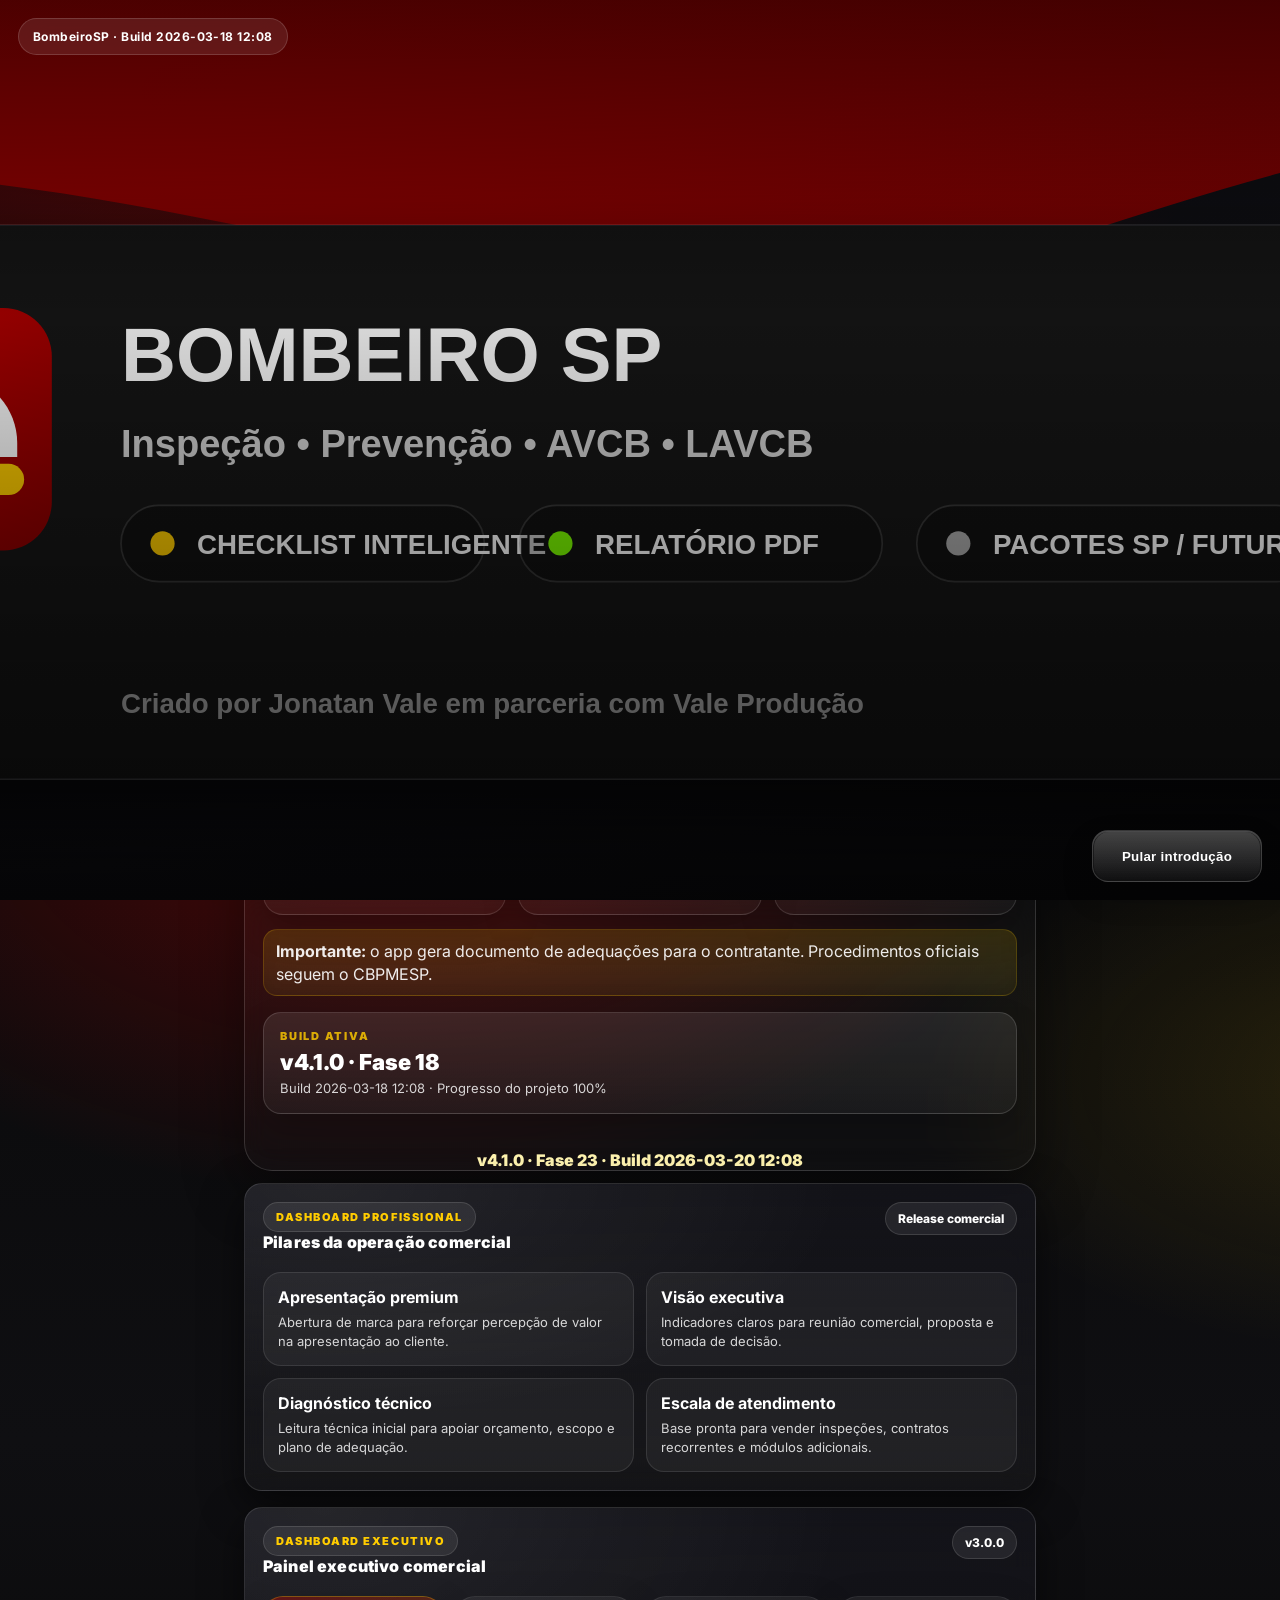
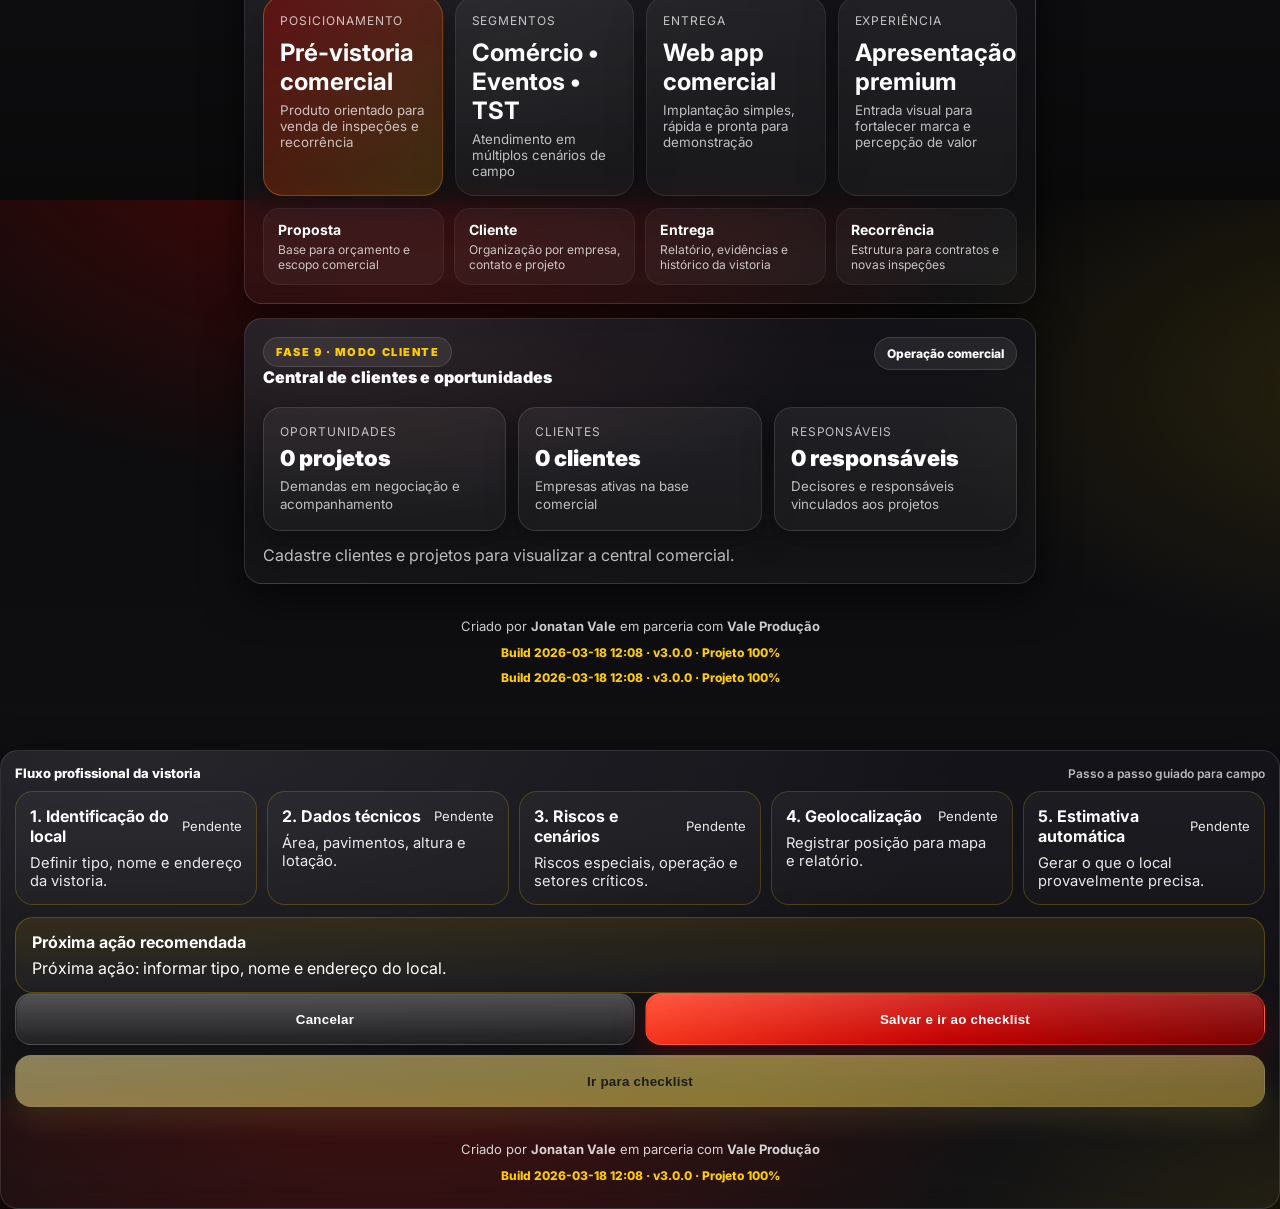
<file: index.html>
<!DOCTYPE html>
<html lang="pt-BR">
<head>
  <meta charset="UTF-8" />
  <meta name="viewport" content="width=device-width, initial-scale=1.0"/>
  <meta name="theme-color" content="#c40000" />
  <title>Bombeiro SP</title>

  <!-- PWA -->
  <link rel="manifest" href="./manifest.json" />
  <link rel="icon" href="./icon.svg" type="image/svg+xml" />

  <!-- Fonte -->
  <link rel="preconnect" href="https://fonts.googleapis.com">
  <link rel="preconnect" href="https://fonts.gstatic.com" crossorigin>
  <link href="https://fonts.googleapis.com/css2?family=Inter:wght@400;600;800;900&display=swap" rel="stylesheet">

  <link rel="stylesheet" href="./styles.css" />
</head>
<body class="app-booting">
<div class="intro-splash" id="introSplash" aria-label="Introdução do aplicativo">
  <video class="intro-video" id="introVideo" autoplay muted playsinline preload="auto" poster="./cover.svg">
    <source src="./assets/intro.mp4" type="video/mp4">
  </video>
  <div class="intro-overlay-ui">
    <div class="intro-brand-pill">BombeiroSP · Build 2026-03-18 12:08</div>
    
    <button class="btn btn-secondary intro-skip" id="btnSkipIntro">Pular introdução</button>
  </div>
</div>


  <!-- Topbar -->
  <header class="topbar">
    <div class="topbar-inner">
      <a class="navbtn" href="#/home" aria-label="Ir para Home">🏠</a>

      <div class="brand" style="flex:1;">
        <img src="./icon.svg" alt="Ícone Bombeiro SP">
        <div class="brand-title">
          <h1>BOMBEIRO SP</h1>
          <p>Inspeção • Prevenção • AVCB • LAVCB</p>
        </div>
      </div>

      <div class="pill" id="btnInstall" style="display:none; cursor:pointer;">
        <span class="dot"></span>
        INSTALAR
      </div>
    </div>
  </header>

  <div class="container">

    <!-- VIEW: HOME -->
    <section class="view" id="viewHome">
      <section class="hero hero-premium">
        <div class="hero-visual-wrap">
          <img class="hero-cover" src="./cover.svg" alt="Capa Bombeiro SP">
          <div class="hero-overlay"></div>
          <div class="hero-stats">
            <div class="stat-chip"><span>Offline</span><strong>Pronto para campo</strong></div>
            <div class="stat-chip"><span>Relatórios</span><strong>PDF técnico</strong></div>
            <div class="stat-chip"><span>Mercado</span><strong>Comércio + Eventos</strong></div>
          </div>
        </div>
        <div class="hero-body hero-body-premium">
          <div class="eyebrow">FASE 12 · RELEASE FINAL COMERCIAL</div>
          <h2>Plataforma profissional de pré‑vistoria e inspeção contra incêndio</h2>
          <p>
            Plataforma profissional para pré-vistoria técnica com diagnóstico automático, relatório validável, QR verificável e operação completa em campo.
          </p>

          
          <div class="version-banner">
            <div class="version-banner-kicker">VERSÃO PUBLICADA</div>
            <div class="version-banner-main" data-build-marker>v4.1.0 · Fase 18 · Build 2026-03-18 12:08</div>
            <button class="btn btn-secondary btn-sm" id="btnForceRefresh" type="button">Atualizar versão</button>
          </div>
<div class="hero-actions" style="margin-top:16px;">
            <button class="btn btn-primary btn-lg" id="btnNova" type="button" data-route="#/nova">✦ Nova vistoria</button>
            <button class="btn btn-secondary btn-lg" id="btnSalvas">◷ Vistorias salvas</button>
            <button class="btn btn-amber btn-lg" id="btnPacote">▣ Pacote SP</button>
          </div>

          <div class="feature-grid" style="margin-top:16px;">
            <article class="feature-card">
              <div class="feature-icon">🧯</div>
              <h3>Valor comercial imediato</h3>
              <p>Mostre rapidamente o valor da inspeção, da proposta e das adequações para o cliente.</p>
            </article>
            <article class="feature-card">
              <div class="feature-icon">⚡</div>
              <h3>Diagnóstico técnico rápido</h3>
              <p>Identifique risco, urgência e escopo de adequação para vender com mais segurança.</p>
            </article>
            <article class="feature-card">
              <div class="feature-icon">📊</div>
              <h3>Operação profissional</h3>
              <p>Aplicativo preparado para uso em campo, demonstração comercial e entrega ao contratante.</p>
            </article>
          </div>

          <div class="note premium-note" style="margin-top:14px;">
            <b>Importante:</b> o app gera documento de adequações para o contratante. Procedimentos oficiais seguem o CBPMESP.
          </div>
          <div class="build-panel" aria-label="Informacoes da build">
            <div class="build-kicker">BUILD ATIVA</div>
            <div class="build-version">v4.1.0 · Fase 18</div>
            <div class="build-meta">Build 2026-03-18 12:08 · Progresso do projeto 100%</div>
          </div>
        </div>
      
        <div class="footer-version-strong" data-build-marker>v4.1.0 · Fase 18 · Build 2026-03-18 12:08</div>
</section>

      <section class="card section-shell">
        <div class="section-shell-head">
          <div>
            <div class="eyebrow">DASHBOARD PROFISSIONAL</div>
            <h3>Pilares da operação comercial</h3>
          </div>
          <div class="mini-badge">Release comercial</div>
        </div>
        <div class="pillars-grid">
          <div class="pillar-item"><strong>Apresentação premium</strong><span>Abertura de marca para reforçar percepção de valor na apresentação ao cliente.</span></div>
          <div class="pillar-item"><strong>Visão executiva</strong><span>Indicadores claros para reunião comercial, proposta e tomada de decisão.</span></div>
          <div class="pillar-item"><strong>Diagnóstico técnico</strong><span>Leitura técnica inicial para apoiar orçamento, escopo e plano de adequação.</span></div>
          <div class="pillar-item"><strong>Escala de atendimento</strong><span>Base pronta para vender inspeções, contratos recorrentes e módulos adicionais.</span></div>
        </div>
      </section>

      <section class="card section-shell dashboard-pro-shell">
        <div class="section-shell-head">
          <div>
            <div class="eyebrow">DASHBOARD EXECUTIVO</div>
            <h3>Painel executivo comercial</h3>
          </div>
          <div class="mini-badge">v3.0.0</div>
        </div>
        <div class="dashboard-pro-grid">
          <article class="dash-pro-card hot">
            <span>Posicionamento</span>
            <strong>Pré-vistoria comercial</strong>
            <small>Produto orientado para venda de inspeções e recorrência</small>
          </article>
          <article class="dash-pro-card">
            <span>Segmentos</span>
            <strong>Comércio • Eventos • TST</strong>
            <small>Atendimento em múltiplos cenários de campo</small>
          </article>
          <article class="dash-pro-card">
            <span>Entrega</span>
            <strong>Web app comercial</strong>
            <small>Implantação simples, rápida e pronta para demonstração</small>
          </article>
          <article class="dash-pro-card">
            <span>Experiência</span>
            <strong>Apresentação premium</strong>
            <small>Entrada visual para fortalecer marca e percepção de valor</small>
          </article>
        </div>
        <div class="dashboard-pro-band">
          <div class="band-item"><b>Proposta</b><span>Base para orçamento e escopo comercial</span></div>
          <div class="band-item"><b>Cliente</b><span>Organização por empresa, contato e projeto</span></div>
          <div class="band-item"><b>Entrega</b><span>Relatório, evidências e histórico da vistoria</span></div>
          <div class="band-item"><b>Recorrência</b><span>Estrutura para contratos e novas inspeções</span></div>
        </div>
      </section>

      <section class="card section-shell commercial-shell">
        <div class="section-shell-head">
          <div>
            <div class="eyebrow">FASE 9 · MODO CLIENTE</div>
            <h3>Central de clientes e oportunidades</h3>
          </div>
          <div class="mini-badge">Operação comercial</div>
        </div>
        <div class="commercial-grid">
          <article class="commercial-card">
            <span>Oportunidades</span>
            <strong id="commercialProjectsCount">0 propostas</strong>
            <small>Demandas em negociação e acompanhamento</small>
          </article>
          <article class="commercial-card">
            <span>Clientes</span>
            <strong id="commercialClientsCount">0 contas</strong>
            <small>Empresas ativas na base comercial</small>
          </article>
          <article class="commercial-card">
            <span>Responsáveis</span>
            <strong id="commercialInspectorsCount">0 contatos</strong>
            <small>Decisores e responsáveis vinculados aos projetos</small>
          </article>
        </div>
        <div class="client-hub-list" id="recentClients">
          <div class="client-empty">Cadastre clientes, propostas e projetos para ativar a central comercial.</div>
        </div>
      </section>

      <div class="footer footer-premium">
        Criado por <strong>Jonatan Vale</strong> em parceria com <strong>Vale Produção</strong><br><span class="build-inline">Build 2026-03-18 12:08 · v3.0.0 · Projeto 100%</span><br>
        <span class="build-inline">Build 2026-03-18 12:08 · v3.0.0 · Projeto 100%</span>
      </div>
    </section>

    <!-- VIEW: NOVA VISTORIA -->
    <section class="view" id="viewNova">
      <div class="page-title">Nova Vistoria</div>

      <form class="form" id="formNova" autocomplete="off">
        <div class="field">
          <div class="label">
            <span>Tipo de local</span>
            <span class="hint">Comércio ou Evento</span>
          </div>
          <select class="select" id="tipoLocal" required>
            <option value="" selected disabled>Selecione…</option>
            <option value="comercio">Comércio</option>
            <option value="evento">Evento</option>
          </select>
        </div>

        <div class="field">
          <div class="label">
            <span>Nome do local</span>
            <span class="hint">Ex.: Mercado X / Festa Y</span>
          </div>
          <input class="input" id="nomeLocal" placeholder="Digite o nome" required />
        </div>

        <div class="field">
          <div class="label">
            <span>Endereço</span>
            <span class="hint">Rua, nº, bairro, cidade</span>
          </div>
          <input class="input" id="endereco" placeholder="Digite o endereço" required />
        </div>

        <div class="card inline-card">
          <div class="label"><span>Modo cliente</span><span class="hint">Base comercial</span></div>
          <div class="split">
            <div class="field">
              <div class="label">
                <span>Cliente / Empresa</span>
                <span class="hint">Opcional</span>
              </div>
              <input class="input" id="clienteEmpresa" placeholder="Ex.: Condomínio Alpha" />
            </div>
            <div class="field">
              <div class="label">
                <span>Projeto / Contrato</span>
                <span class="hint">Opcional</span>
              </div>
              <input class="input" id="projetoNome" placeholder="Ex.: Pré-vistoria AVCB 2026" />
            </div>
          </div>
          <div class="split">
            <div class="field">
              <div class="label">
                <span>Responsável técnico</span>
                <span class="hint">Opcional</span>
              </div>
              <input class="input" id="responsavelTecnico" placeholder="Nome do responsável" />
            </div>
            <div class="field">
              <div class="label">
                <span>WhatsApp / Contato</span>
                <span class="hint">Opcional</span>
              </div>
              <input class="input" id="contatoWhatsapp" placeholder="(11) 99999-9999" />
            </div>
          </div>
        </div>

        <div class="split">
          <div class="field">
            <div class="label">
              <span>Área (m²)</span>
              <span class="hint">Obrigatório</span>
            </div>
            <input class="input" id="area" inputmode="decimal" placeholder="Ex.: 250" required />
          </div>

          <div class="field">
            <div class="label">
              <span>Pavimentos</span>
              <span class="hint">Obrigatório</span>
            </div>
            <input class="input" id="pavimentos" inputmode="numeric" placeholder="Ex.: 2" required />
          </div>
        </div>

        <div class="split">
          <div class="field">
            <div class="label">
              <span>Altura (m)</span>
              <span class="hint">Opcional</span>
            </div>
            <input class="input" id="altura" inputmode="decimal" placeholder="Ex.: 6" />
          </div>

          <div class="field">
            <div class="label">
              <span>Lotação</span>
              <span class="hint">Opcional</span>
            </div>
            <input class="input" id="lotacao" inputmode="numeric" placeholder="Ex.: 120" />
          </div>
        </div>

        <div class="field">
          <div class="label">
            <span>Riscos / Características</span>
            <span class="hint">Marque o que existir</span>
          </div>
          <div class="chips">
            <label class="chip"><input type="checkbox" class="risco" value="cozinha"> Cozinha</label>
            <label class="chip"><input type="checkbox" class="risco" value="glp"> GLP</label>
            <label class="chip"><input type="checkbox" class="risco" value="inflamaveis"> Inflamáveis</label>
            <label class="chip"><input type="checkbox" class="risco" value="subsolo"> Subsolo</label>
            <label class="chip"><input type="checkbox" class="risco" value="palco"> Palco/Estrutura</label>
            <label class="chip"><input type="checkbox" class="risco" value="som_luz"> Som/Luz</label>
          </div>
        </div>

        <div class="field">
          <div class="label">
            <span>Observações iniciais</span>
            <span class="hint">Opcional</span>
          </div>
          <textarea class="textarea" id="obs" placeholder="Observações gerais (ex.: saída única, corredor estreito, etc.)"></textarea>
        </div>

        <div class="card inline-card geo-card">
          <div class="label"><span>Geolocalização e mapa da vistoria</span><span class="hint">Opcional, recomendado para relatório e QR</span></div>
          <div class="row wrap-row">
            <button type="button" class="btn btn-secondary" id="btnCapturarGeo">Capturar localização</button>
            <button type="button" class="btn btn-amber" id="btnLimparGeo">Limpar localização</button>
          </div>
          <div class="split">
            <div class="field">
              <div class="label"><span>Latitude</span><span class="hint">Automática</span></div>
              <input class="input" id="geoLat" placeholder="Latitude" readonly />
            </div>
            <div class="field">
              <div class="label"><span>Longitude</span><span class="hint">Automática</span></div>
              <input class="input" id="geoLng" placeholder="Longitude" readonly />
            </div>
          </div>
          <div class="split">
            <div class="field">
              <div class="label"><span>Precisão</span><span class="hint">Estimativa do aparelho</span></div>
              <input class="input" id="geoAccuracy" placeholder="Precisão" readonly />
            </div>
            <div class="field">
              <div class="label"><span>Status</span><span class="hint">Mapa e relatório</span></div>
              <input class="input" id="geoStatus" placeholder="Localização ainda não capturada" readonly />
            </div>
          </div>
          <div class="map-preview" id="mapPreview">
            <div class="map-empty">Capture a geolocalização para habilitar o painel de mapa da vistoria.</div>
          </div>
        </div>

        <div class="card inline-card intelligence-card">
          <div class="label"><span>Painel técnico inicial</span><span class="hint">Cálculo automático, risco e checklist inicial</span></div>
          <div class="quick-metrics" id="novaMetrics">
            <div class="quick-metric"><span>Brigadistas</span><strong>-</strong></div>
            <div class="quick-metric"><span>Risco</span><strong>-</strong></div>
            <div class="quick-metric"><span>Conformidade</span><strong>-</strong></div>
            <div class="quick-metric"><span>Prontidão</span><strong>-</strong></div>
          </div>
          <div class="initial-analysis-text" id="initialAnalysisText">Preencha os dados para gerar análise inicial automática.</div>
          <div class="normative-basis-preview" id="normativeBasisPreview"></div>
          <div class="requirements-preview" id="requirementsPreview"></div>
          <div class="checklist-preview" id="initialChecklistPreview"></div>
          <div class="priority-summary" id="prioritySummary"></div>
          <div class="proposal-summary" id="proposalSummary"></div>
          <div class="proposal-actions" id="proposalActions"></div>
<div class="proposal-editor" id="proposalEditor"></div>

<div class="signature-block" id="signatureBlock">
  <div class="signature-head">
    <strong>Assinatura do cliente</strong>
    <span>Assine para aprovar a proposta</span>
  </div>
  <canvas id="signaturePad" width="900" height="260"></canvas>
  <div class="signature-actions">
    <button type="button" class="btn btn-secondary" id="btnClearSignature">Limpar assinatura</button>
    <button type="button" class="btn btn-amber" id="btnSaveSignature">Salvar assinatura</button>
    <button type="button" class="btn btn-secondary" id="btnWhatsProposal">Enviar no WhatsApp</button>
  </div>
  <div class="signature-status" id="signatureStatus">Nenhuma assinatura salva.</div>
</div>
<div class="proposal-approval" id="proposalApproval">
<input type="text" id="clientName" placeholder="Nome do cliente">
<button id="btnApproveProposal">Aprovar proposta</button>
<div id="approvalStatus"></div>
</div>
          <div class="proposal-pdf-note">A proposta automática é orientativa e pode ser usada como base comercial inicial.</div>
"></div>
        </div>

        <div class="card inline-card guided-card">
          <div class="label"><span>Fluxo profissional da vistoria</span><span class="hint">Passo a passo guiado para campo</span></div>
          <div class="inspection-flow" id="inspectionFlow"></div>
          <div class="inspection-next-action" id="inspectionNextAction"></div>


        <div class="row">
          <button type="button" class="btn btn-secondary" id="btnCancelarNova">Cancelar</button>
          <button type="submit" class="btn">Salvar e ir ao checklist</button>
        </div>

        <div class="row" style="margin-top:10px;">
          <button type="button" class="btn btn-amber" id="btnIrChecklist" disabled>Ir para checklist</button>
        </div>
      </form>

      <div class="footer">
        Criado por <strong>Jonatan Vale</strong> em parceria com <strong>Vale Produção</strong><br><span class="build-inline">Build 2026-03-18 12:08 · v3.0.0 · Projeto 100%</span>
      </div>
    </section>

    <!-- VIEW: SALVAS -->
    <section class="view" id="viewSalvas">
      <div class="page-title">Vistorias Salvas</div>

      <div class="card">
        <h3>📋 Lista offline</h3>
        <p>Estas vistorias ficam salvas no seu aparelho (IndexedDB).</p>
        <div class="row">
          <button class="btn btn-secondary" id="btnVoltarHome">Voltar</button>
          <button class="btn" id="btnRecarregarLista">Recarregar</button>
        </div>
      </div>

      <div class="list" id="listaVistorias"></div>

      <div class="footer">
        Criado por <strong>Jonatan Vale</strong> em parceria com <strong>Vale Produção</strong><br><span class="build-inline">Build 2026-03-18 12:08 · v3.0.0 · Projeto 100%</span>
      </div>
    </section>

    <!-- VIEW: CHECKLIST -->
    <section class="view" id="viewChecklist">
      <div class="page-title">Checklist</div>

      <div class="card">
        <div class="chk-head">
          <div>
            <h3 id="chkLocalTitle">Local</h3>
            <p class="muted" id="chkLocalSub">—</p>
          </div>
          <div class="pack">
            <span class="dot"></span>
            <span id="packInfo">—</span>
          </div>
        </div>

        <div class="kpis">
          <div class="kpi">
            <div class="kpi-label">Progresso</div>
            <div class="kpi-value" id="kpiProgress">0%</div>
          </div>
          <div class="kpi">
            <div class="kpi-label">Pendentes</div>
            <div class="kpi-value" id="kpiPend">0</div>
          </div>
          <div class="kpi">
            <div class="kpi-label">Não conforme</div>
            <div class="kpi-value" id="kpiBad">0</div>
          </div>
        </div>

        <div class="progress">
          <div class="progress-fill" id="progressFill" style="width:0%"></div>
        </div>

        <div class="row" style="margin-top:12px;">
          <button class="btn btn-secondary" id="btnVoltarSalvas">Voltar</button>
          <button class="btn btn-secondary" id="btnEditarDados">Editar dados</button>
        </div>

        <div class="row" style="margin-top:10px;">
          <button class="btn" id="btnSalvarChecklist">Salvar</button>
          <button class="btn btn-amber" id="btnGerarRelatorio">Gerar relatório</button>
        </div>
        <div class="savehint" id="saveHint">Não salvo</div>

      </div>

      <div id="chkContent"></div>

      <div class="footer">
        Criado por <strong>Jonatan Vale</strong> em parceria com <strong>Vale Produção</strong><br><span class="build-inline">Build 2026-03-18 12:08 · v3.0.0 · Projeto 100%</span>
      </div>
    </section>

    <!-- VIEW: RELATÓRIO -->
    <section class="view" id="viewRelatorio">
      <div class="page-title">Relatório</div>

      <div class="card">
        <h3>📄 Exportar PDF</h3>
        <p>Use o botão abaixo para imprimir ou salvar como PDF profissional com QR verificável e mapa da vistoria.</p>
        <div class="row">
          <button class="btn btn-secondary" id="btnVoltarChecklist">Voltar</button>
          <button class="btn btn-amber" id="btnPrint">Imprimir / Salvar PDF</button>
        </div>
      </div>

      <div class="report" id="reportBox"></div>

      <div class="footer">
        Criado por <strong>Jonatan Vale</strong> em parceria com <strong>Vale Produção</strong><br><span class="build-inline">Build 2026-03-18 12:08 · v3.0.0 · Projeto 100%</span>
      </div>
    </section>

  </div>

  <!-- Toast -->
  <div class="toast" id="toast" role="status" aria-live="polite">
    <span class="t-dot"></span>
    <span id="toastText">Ok</span>
  </div>


  <!-- Overlay (carregando / processando) -->
  <div class="overlay" id="overlay" aria-hidden="true">
    <div class="overlay-card" role="status" aria-live="polite">
      <div class="spinner" aria-hidden="true"></div>
      <div>
        <div class="overlay-title" id="overlayTitle">Processando…</div>
        <div class="overlay-sub" id="overlaySub">Aguarde</div>
      </div>
    </div>
  </div>

  <script type="module" src="./src/main.js"></script>


<script>
window.__forceRefreshVersion = function(){
  try {
    const go = () => {
      const url = new URL(window.location.href);
      url.searchParams.set('v', '3.4.2-20260318-1245');
      window.location.replace(url.toString());
    };
    if ('serviceWorker' in navigator) {
      navigator.serviceWorker.getRegistrations()
        .then(regs => Promise.all(regs.map(r => r.unregister())))
        .finally(() => {
          if (window.caches) {
            caches.keys().then(keys => Promise.all(keys.map(k => caches.delete(k)))).finally(go);
          } else {
            go();
          }
        });
    } else {
      go();
    }
  } catch(e) {
    window.location.reload();
  }
};
document.addEventListener('click', function(e){
  const t = e.target;
  if (t && t.id === 'btnForceRefresh') window.__forceRefreshVersion();
});
</script>

</body>
</html>
</file>
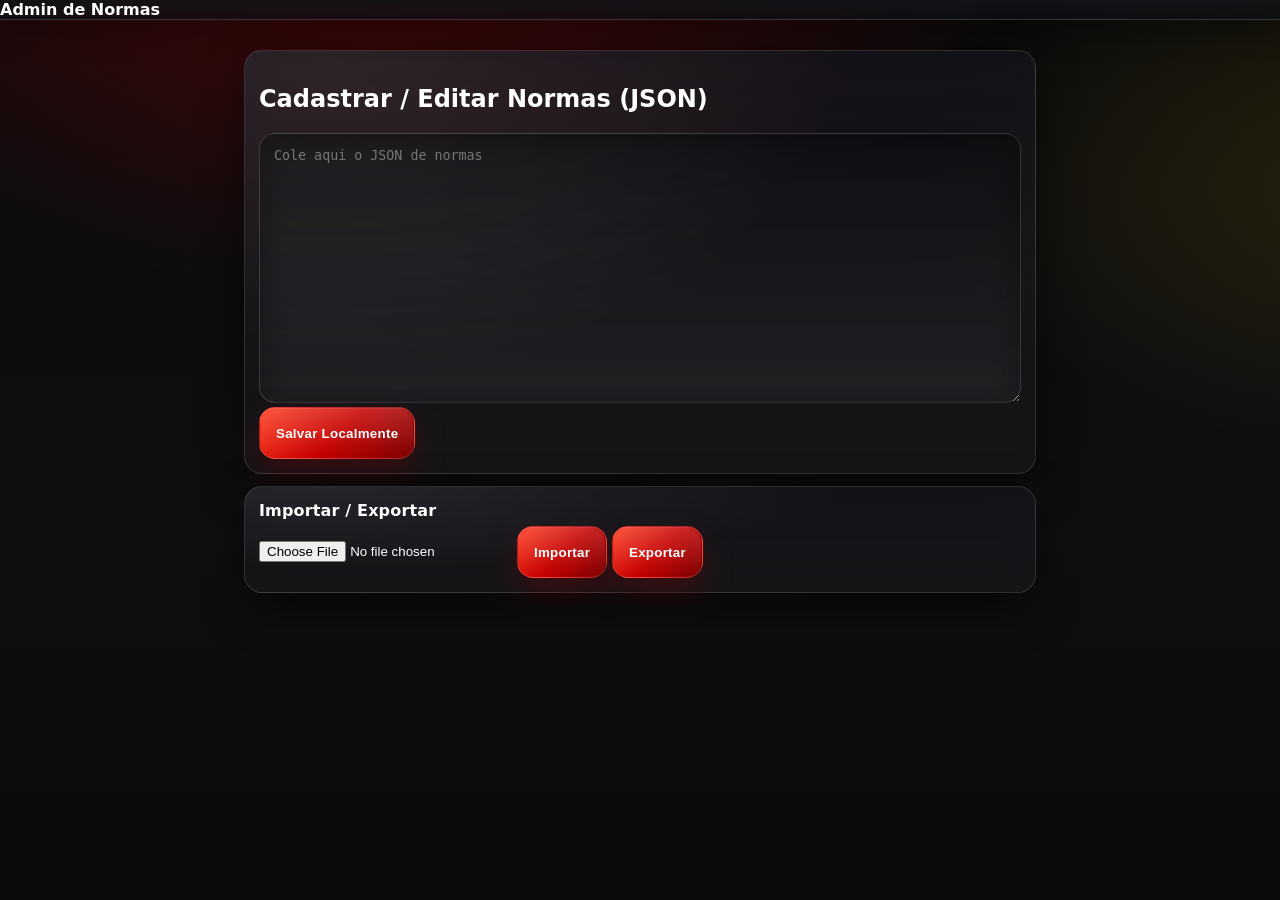
<file: admin/index.html>
<!DOCTYPE html>
<html lang="pt-br">
<head>
<meta charset="utf-8"/>
<meta name="viewport" content="width=device-width, initial-scale=1"/>
<title>Admin de Normas - Bombeiro</title>
<link rel="stylesheet" href="../styles.css"/>
</head>
<body>
<div class="topbar"><strong>Admin de Normas</strong></div>
<div class="container">
  <div class="card">
    <h2>Cadastrar / Editar Normas (JSON)</h2>
    <textarea id="jsonInput" class="textarea" rows="16" placeholder='Cole aqui o JSON de normas'></textarea>
    <button class="btn" onclick="save()">Salvar Localmente</button>
  </div>
  <div class="card">
    <h3>Importar / Exportar</h3>
    <input type="file" id="fileInput"/>
    <button class="btn" onclick="load()">Importar</button>
    <button class="btn" onclick="exportJson()">Exportar</button>
  </div>
</div>
<script src="admin.js"></script>
</body>
</html>
</file>
<file: styles.css>
:root{
  --red:#c40000;
  --red2:#8b0000;
  --amber:#ffcc00;
  --bg:#0b0b0c;
  --card:#151518;
  --card2:#1d1d22;
  --text:#ffffff;
  --muted:rgba(255,255,255,.74);
  --line:rgba(255,255,255,.10);
  --shadow: 0 14px 40px rgba(0,0,0,.55);
  --radius: 18px;
  --shadow2: 0 10px 30px rgba(0,0,0,.35);
  --glow: 0 0 0 4px rgba(196,0,0,.22), 0 10px 40px rgba(196,0,0,.20);
  --glass: rgba(18,18,22,.62);
  --glass2: rgba(21,21,28,.78);
}

*{ box-sizing:border-box; }
html,body{ height:100%; }
body{
  margin:0;
  font-family: Inter, system-ui, -apple-system, Segoe UI, Roboto, Arial, sans-serif;
  color:var(--text);
  background:
    radial-gradient(1200px 700px at 30% -10%, rgba(196,0,0,.35), transparent 55%),
    radial-gradient(900px 500px at 110% 20%, rgba(255,204,0,.12), transparent 55%),
    linear-gradient(180deg, #0a0a0b, #0f0f12 60%, #0a0a0b);
}

a{ color:inherit; text-decoration:none; }

.container{
  width:100%;
  max-width: 820px;
  margin:0 auto;
  padding: 18px 14px 40px;
}

/* Topbar */
.topbar{
  position: sticky;
  top:0;
  z-index: 40;
  backdrop-filter: blur(12px);
  background: linear-gradient(180deg, rgba(196,0,0,.82), rgba(139,0,0,.66));
  border-bottom: 1px solid rgba(255,255,255,.14);
  box-shadow: 0 10px 30px rgba(0,0,0,.35);
}
.topbar-inner{
  width:100%;
  max-width: 920px;
  margin: 0 auto;
  display:flex;
  align-items:center;
  gap:12px;
  padding: 10px 14px;
}
.navbtn{
  width:44px; height:44px;
  display:grid; place-items:center;
  border-radius: 999px;
  background: rgba(0,0,0,.18);
  border: 1px solid rgba(255,255,255,.16);
  box-shadow: 0 10px 30px rgba(0,0,0,.25);
}
.brand{
  display:flex;
  align-items:center;
  gap:10px;
  min-width: 0;
}
.brand img{
  width:38px; height:38px;
  border-radius: 12px;
  background: rgba(0,0,0,.18);
  border:1px solid rgba(255,255,255,.16);
  padding:6px;
}
.brand-title h1{
  margin:0;
  font-size: 15px;
  letter-spacing: .8px;
  font-weight: 900;
  text-transform: uppercase;
}
.brand-title p{
  margin:0;
  font-size: 12px;
  opacity:.92;
}

.pill{
  display:inline-flex;
  align-items:center;
  gap:8px;
  border-radius: 999px;
  padding: 10px 14px;
  background: rgba(0,0,0,.18);
  border: 1px solid rgba(255,255,255,.18);
  box-shadow: 0 10px 30px rgba(0,0,0,.25);
  font-weight: 800;
  font-size: 12px;
}
.dot{
  width:8px; height:8px;
  border-radius: 999px;
  background: var(--amber);
  box-shadow: 0 0 0 6px rgba(255,204,0,.18);
}

/* Views */
.view{ display:none; }
.view.active{ display:block; }

.page-title{
  margin: 14px 0 10px;
  font-size: 20px;
  font-weight: 900;
  letter-spacing: .2px;
}

/* Hero */
.hero{
  overflow:hidden;
  border-radius: 22px;
  border: 1px solid rgba(255,255,255,.12);
  background: linear-gradient(180deg, rgba(255,255,255,.06), rgba(255,255,255,.02));
  box-shadow: var(--shadow);
}
.hero-cover{
  width:100%;
  height: 240px;
  object-fit: cover;
  display:block;
  background: #0b0b0c;
}
.hero-body{
  padding: 14px 14px 16px;
}
.hero-body h2{
  margin: 2px 0 6px;
  font-size: 20px;
  font-weight: 900;
}
.hero-body p{
  margin: 0;
  color: var(--muted);
  line-height: 1.45;
}

/* Cards & layout */
.card{
  margin-top: 12px;
  padding: 14px;
  border-radius: var(--radius);
  border: 1px solid rgba(255,255,255,.12);
  background:
    radial-gradient(120% 140% at 10% 0%, rgba(255,255,255,.08), transparent 55%),
    linear-gradient(180deg, var(--glass2), rgba(255,255,255,.03));
  box-shadow: var(--shadow);
  backdrop-filter: blur(10px);
  transition: transform .14s ease, box-shadow .14s ease, border-color .14s ease;
}
.card:hover{
  transform: translateY(-1px);
  box-shadow: var(--shadow), var(--shadow2);
  border-color: rgba(255,255,255,.18);
}
.card h3{
  margin: 0 0 6px;
  font-size: 16px;
  font-weight: 900;
}
.card p{
  margin: 0;
  color: var(--muted);
  line-height: 1.45;
}

.row{
  display:flex;
  gap:10px;
  flex-wrap: wrap;
  align-items:center;
}
.row > *{ flex:1; min-width: 160px; }

.note{
  padding: 10px 12px;
  border-radius: 14px;
  border: 1px solid rgba(255,204,0,.18);
  background: rgba(255,204,0,.08);
  color: rgba(255,255,255,.92);
  line-height: 1.4;
}

/* Form */
.form{
  display:flex;
  flex-direction: column;
  gap: 12px;
}
.field{ display:flex; flex-direction: column; gap: 6px; }
.label{
  display:flex;
  justify-content: space-between;
  align-items: baseline;
  gap: 10px;
  font-weight: 800;
  font-size: 13px;
}
.hint{
  font-weight: 600;
  font-size: 12px;
  color: rgba(255,255,255,.70);
}
.input,.select,.textarea{
  width:100%;
  outline:none;
  border-radius: 14px;
  padding: 12px 12px;
  border: 1px solid rgba(255,255,255,.14);
  background: rgba(0,0,0,.25);
  color: var(--text);
  box-shadow: 0 10px 25px rgba(0,0,0,.20) inset;
}


.input:focus,.select:focus,.textarea:focus{
  border-color: rgba(196,0,0,.55);
  box-shadow: 0 0 0 4px rgba(196,0,0,.18), 0 10px 25px rgba(0,0,0,.20) inset;
}
.textarea{
  min-height: 92px;
  resize: vertical;
}
.split{
  display:grid;
  grid-template-columns: 1fr 1fr;
  gap: 12px;
}
@media (max-width: 540px){
  .split{ grid-template-columns: 1fr; }
  .row > *{ min-width: 140px; }
}

/* Chips */
.chips{
  display:flex;
  flex-wrap: wrap;
  gap: 10px;
}
.chip{
  display:flex;
  align-items:center;
  gap: 8px;
  padding: 10px 12px;
  border-radius: 999px;
  border: 1px solid rgba(255,255,255,.14);
  background: rgba(0,0,0,.22);
  font-weight: 800;
  font-size: 12px;
}
.chip input{ transform: scale(1.05); }

/* Buttons */
.btn{
  border:none;
  cursor:pointer;
  border-radius: 16px;
  padding: 12px 14px;
  font-weight: 900;
  letter-spacing: .25px;
  color: #fff;
  background:
    radial-gradient(120% 140% at 20% 0%, rgba(255,255,255,.20), transparent 55%),
    linear-gradient(180deg, var(--red), var(--red2));
  box-shadow: 0 14px 35px rgba(0,0,0,.35);
  border: 1px solid rgba(255,255,255,.16);
  transition: transform .14s ease, filter .14s ease, box-shadow .14s ease;
  will-change: transform;
}
.btn:hover{ filter: brightness(1.06); transform: translateY(-1px); }
.btn:active{ transform: translateY(0px) scale(.99); filter: brightness(1.0); }
.btn:disabled{
  opacity:.55;
  cursor:not-allowed;
  filter:saturate(.6);
}
.btn:focus-visible{
  outline:none;
  box-shadow: var(--glow), 0 14px 35px rgba(0,0,0,.35);
}
.btn:hover{ filter: brightness(1.05); transform: translateY(-1px); }
.btn:active{ transform: translateY(0px) scale(.99); }

.btn-secondary{
  background: linear-gradient(180deg, rgba(255,255,255,.10), rgba(255,255,255,.04));
}
.btn-amber{
  color:#1a1400;
  background: linear-gradient(180deg, #ffd84d, var(--amber));
  border: 1px solid rgba(0,0,0,.25);
}

/* List */
.list{ margin-top: 12px; display:flex; flex-direction: column; gap: 10px; }
.item{
  padding: 12px;
  border-radius: var(--radius);
  border: 1px solid rgba(255,255,255,.12);
  background: rgba(0,0,0,.20);
}
.item-top{
  display:flex;
  align-items:flex-start;
  justify-content: space-between;
  gap: 12px;
}
.item-top h4{ margin:0; font-size: 14px; font-weight: 900; }
.item-top small{ color: var(--muted); }
.item-actions{ display:flex; gap: 8px; flex-wrap: wrap; }

.mini{
  border:none;
  cursor:pointer;
  border-radius: 12px;
  padding: 10px 12px;
  font-weight: 900;
  background: rgba(255,255,255,.08);
  color: #fff;
  border: 1px solid rgba(255,255,255,.12);
}
.mini-amber{
  background: rgba(255,204,0,.18);
  border: 1px solid rgba(255,204,0,.22);
}
.mini-danger{
  background: rgba(255,70,70,.16);
  border: 1px solid rgba(255,70,70,.22);
}

/* Checklist header */
.chk-head{
  display:flex;
  justify-content: space-between;
  align-items:flex-start;
  gap: 10px;
}
.chk-head h3{ margin:0; }
.muted{ margin: 4px 0 0; color: var(--muted); line-height: 1.35; }
.pack{
  display:flex;
  align-items:center;
  gap:8px;
  padding: 10px 12px;
  border-radius: 999px;
  border: 1px solid rgba(255,255,255,.12);
  background: rgba(0,0,0,.18);
  font-weight: 900;
  font-size: 12px;
}

/* KPIs */
.kpis{
  margin-top: 12px;
  display:grid;
  grid-template-columns: repeat(3, 1fr);
  gap: 10px;
}
.kpi{
  padding: 10px 12px;
  border-radius: 16px;
  border: 1px solid rgba(255,255,255,.12);
  background: rgba(0,0,0,.18);
}
.kpi-label{ font-size: 12px; color: var(--muted); font-weight: 800; }
.kpi-value{ font-size: 16px; font-weight: 900; margin-top: 2px; }
@media (max-width: 560px){
  .kpis{ grid-template-columns: 1fr; }
}

/* Progress */
.progress{
  margin-top: 10px;
  height: 12px;
  border-radius: 999px;
  border: 1px solid rgba(255,255,255,.12);
  background: rgba(0,0,0,.18);
  overflow:hidden;
}
.progress-fill{
  height: 100%;
  width: 0%;
  background: linear-gradient(90deg, var(--amber), #ff6b00, var(--red));
}

/* Checklist sections/items */
.section{
  margin-top: 12px;
  padding: 14px;
  border-radius: var(--radius);
  border: 1px solid rgba(255,255,255,.12);
  background: rgba(0,0,0,.18);
}
.section-title{
  display:flex;
  justify-content: space-between;
  align-items:center;
  gap: 10px;
  font-weight: 900;
}
.section-title .count{
  font-size: 12px;
  color: var(--muted);
  font-weight: 800;
}

.chk{
  margin-top: 12px;
  padding: 12px;
  border-radius: 16px;
  border: 1px solid rgba(255,255,255,.10);
  background: rgba(255,255,255,.04);
}
.chk h5{
  margin:0;
  font-size: 14px;
  font-weight: 900;
}
.help{
  margin-top: 6px;
  color: var(--muted);
  font-size: 12px;
  line-height: 1.35;
}

.segment{
  margin-top: 10px;
  display:flex;
  flex-wrap: wrap;
  gap: 8px;
}
.segbtn{
  border:none;
  cursor:pointer;
  border-radius: 999px;
  padding: 10px 12px;
  font-weight: 900;
  font-size: 12px;
  color:#fff;
  background: rgba(0,0,0,.22);
  border: 1px solid rgba(255,255,255,.12);
}
.segbtn.active{
  box-shadow: 0 10px 25px rgba(0,0,0,.22);
}
.segbtn.ok.active{ background: rgba(60,200,120,.22); border-color: rgba(60,200,120,.30); }
.segbtn.warn.active{ background: rgba(255,204,0,.22); border-color: rgba(255,204,0,.30); color: #1a1400; }
.segbtn.bad.active{ background: rgba(255,70,70,.22); border-color: rgba(255,70,70,.30); }
.segbtn.na.active{ background: rgba(180,180,180,.18); border-color: rgba(180,180,180,.22); }

.chk textarea{
  margin-top: 10px;
  width:100%;
  min-height: 88px;
  resize: vertical;
  border-radius: 14px;
  padding: 12px;
  border: 1px solid rgba(255,255,255,.14);
  background: rgba(0,0,0,.22);
  color: #fff;
}

.tools{
  margin-top: 10px;
  display:flex;
  gap: 8px;
  flex-wrap: wrap;
}

.photos{
  margin-top: 10px;
  display:flex;
  gap: 10px;
  flex-wrap: wrap;
}
.photo{
  width: 86px;
  height: 86px;
  border-radius: 16px;
  border: 1px solid rgba(255,255,255,.12);
  overflow:hidden;
  background: rgba(0,0,0,.18);
  cursor:pointer;
}
.photo img{
  width:100%;
  height:100%;
  object-fit: cover;
  display:block;
}

/* Report */
.report{
  margin-top: 12px;
}
.rep-title{
  display:flex;
  align-items:center;
  gap: 12px;
  padding: 14px;
  border-radius: 18px;
  border: 1px solid rgba(255,255,255,.12);
  background: rgba(0,0,0,.18);
}
.rep-title img{
  width:44px; height:44px;
  border-radius: 14px;
  border: 1px solid rgba(255,255,255,.12);
  background: rgba(0,0,0,.18);
  padding: 6px;
}
.rep-title h2{
  margin: 0;
  font-size: 16px;
  font-weight: 900;
}
.rep-sub{
  margin-top: 4px;
  color: var(--muted);
  font-size: 12px;
  line-height: 1.35;
}

.rep-block{
  margin-top: 12px;
  padding: 14px;
  border-radius: 18px;
  border: 1px solid rgba(255,255,255,.12);
  background: rgba(0,0,0,.18);
}
.rep-block h3{
  margin:0 0 10px;
  font-size: 14px;
  font-weight: 900;
}
.rep-kpis{
  display:grid;
  grid-template-columns: repeat(3, 1fr);
  gap: 10px;
}
.rep-kpi{
  padding: 10px 12px;
  border-radius: 16px;
  border: 1px solid rgba(255,255,255,.12);
  background: rgba(255,255,255,.04);
}
.rep-kpi b{ display:block; font-size: 12px; color: var(--muted); }
.rep-kpi span{ display:block; font-size: 14px; font-weight: 900; margin-top: 3px; }

.rep-item{
  margin-top: 10px;
  padding: 12px;
  border-radius: 16px;
  border: 1px solid rgba(255,255,255,.10);
  background: rgba(255,255,255,.04);
  position: relative;
}
.rep-item h4{
  margin: 0 0 6px;
  font-size: 13px;
  font-weight: 900;
}
.rep-note{
  white-space: pre-wrap;
  color: rgba(255,255,255,.82);
  line-height: 1.35;
  font-size: 12px;
}
.rep-badge{
  position:absolute;
  top: 12px;
  right: 12px;
  font-size: 11px;
  font-weight: 900;
  padding: 6px 10px;
  border-radius: 999px;
  border: 1px solid rgba(255,255,255,.14);
  background: rgba(0,0,0,.22);
}
.rep-badge.ok{ background: rgba(60,200,120,.22); border-color: rgba(60,200,120,.30); }
.rep-badge.warn{ background: rgba(255,204,0,.22); border-color: rgba(255,204,0,.30); color:#1a1400; }
.rep-badge.bad{ background: rgba(255,70,70,.22); border-color: rgba(255,70,70,.30); }
.rep-badge.na{ background: rgba(180,180,180,.18); border-color: rgba(180,180,180,.22); }

.rep-photos{
  margin-top: 10px;
  display:flex;
  gap: 10px;
  flex-wrap: wrap;
}
.rep-photos img{
  width: 120px;
  height: 90px;
  object-fit: cover;
  border-radius: 14px;
  border: 1px solid rgba(255,255,255,.12);
}

/* Toast */
.toast{
  position: fixed;
  bottom: 18px;
  left: 50%;
  transform: translateX(-50%) translateY(20px);
  opacity: 0;
  pointer-events: none;
  display:flex;
  align-items:center;
  gap:10px;
  padding: 12px 14px;
  border-radius: 999px;
  background: rgba(0,0,0,.60);
  border: 1px solid rgba(255,255,255,.14);
  box-shadow: 0 18px 40px rgba(0,0,0,.45);
  z-index: 60;
}
.toast.show{
  opacity: 1;
  transform: translateX(-50%) translateY(0);
  transition: opacity .18s ease, transform .18s ease;
}
.t-dot{
  width:10px; height:10px;
  border-radius: 999px;
  background: var(--amber);
  box-shadow: 0 0 0 7px rgba(255,204,0,.16);
}

/* Footer */
.footer{
  margin-top: 14px;
  text-align:center;
  color: rgba(255,255,255,.70);
  font-size: 12px;
}

/* Print (PDF) */
@media print{
  body{
    background: #fff !important;
    color: #000 !important;
  }
  .topbar, .toast, .page-title, .footer, .card .row, .card p, .hero, #btnPrint, #btnVoltarChecklist{
    display:none !important;
  }
  .container{
    max-width: 100% !important;
    padding: 0 !important;
  }
  .report, .rep-title, .rep-block, .rep-item{
    border: 1px solid #ddd !important;
    background: #fff !important;
    box-shadow: none !important;
    color: #000 !important;
  }
  .rep-note{ color:#000 !important; }
}


/* Subtle grain + vignette for a more 'AAA' feel */
body::before{
  content:"";
  position:fixed;
  inset:0;
  pointer-events:none;
  background:
    radial-gradient(900px 520px at 50% -20%, rgba(255,255,255,.06), transparent 55%),
    radial-gradient(1200px 700px at 50% 120%, rgba(0,0,0,.70), transparent 60%),
    repeating-linear-gradient(0deg, rgba(255,255,255,.02), rgba(255,255,255,.02) 1px, transparent 1px, transparent 3px);
  mix-blend-mode: overlay;
  opacity:.22;
}


/* Overlay (busy / loading) */
.overlay{
  position:fixed;
  inset:0;
  display:flex;
  align-items:center;
  justify-content:center;
  padding: 22px;
  background: rgba(0,0,0,.55);
  backdrop-filter: blur(10px);
  opacity:0;
  pointer-events:none;
  transition: opacity .16s ease;
  z-index: 80;
}
.overlay.show{
  opacity:1;
  pointer-events:auto;
}
.overlay-card{
  width:min(520px, 100%);
  border-radius: 22px;
  border: 1px solid rgba(255,255,255,.14);
  background:
    radial-gradient(120% 140% at 10% 0%, rgba(255,255,255,.08), transparent 55%),
    linear-gradient(180deg, rgba(15,15,18,.92), rgba(10,10,12,.88));
  box-shadow: var(--shadow);
  padding: 18px 16px;
  display:flex;
  gap: 14px;
  align-items:center;
}
.spinner{
  width: 44px;
  height: 44px;
  border-radius: 999px;
  border: 3px solid rgba(255,255,255,.20);
  border-top-color: rgba(255,204,0,.92);
  animation: spin .8s linear infinite;
  box-shadow: 0 10px 25px rgba(0,0,0,.35);
}
@keyframes spin{ to{ transform: rotate(360deg); } }
.overlay-title{
  font-weight: 900;
  letter-spacing: .2px;
}
.overlay-sub{
  margin-top: 2px;
  font-size: 13px;
  color: rgba(255,255,255,.75);
}
@media (prefers-reduced-motion: reduce){
  *{ scroll-behavior:auto !important; }
  .btn,.card,.overlay{ transition:none !important; }
  .spinner{ animation:none !important; }
}


/* Save hint */
.savehint{
  margin-top:10px;
  font-size: 12.5px;
  color: rgba(255,255,255,.78);
  display:flex;
  align-items:center;
  gap:8px;
}
.savehint::before{
  content:"";
  width:8px;height:8px;border-radius:999px;
  background: rgba(255,255,255,.35);
  box-shadow: 0 0 0 4px rgba(255,255,255,.08);
}
.savehint.saving::before{ background: rgba(255,204,0,.95); box-shadow: 0 0 0 4px rgba(255,204,0,.18); }
.savehint.saved::before{ background: rgba(46, 204, 113, .95); box-shadow: 0 0 0 4px rgba(46, 204, 113,.18); }
.savehint.error::before{ background: rgba(255, 80, 80, .95); box-shadow: 0 0 0 4px rgba(255, 80, 80,.18); }

.invalid{
  border-color: rgba(255,80,80,.85) !important;
  box-shadow: 0 0 0 4px rgba(255,80,80,.16) !important;
}

@media print{
  body::before{ display:none !important; }
  .overlay{ display:none !important; }
  .rep-title{ page-break-after: avoid; }
  .rep-block{ page-break-inside: avoid; break-inside: avoid; }
  .rep-item{ page-break-inside: avoid; break-inside: avoid; }
  .rep-photos img{ max-height: 220px; }
}


.build-panel{
  margin-top:14px;
  padding:14px 16px;
  border-radius:16px;
  border:1px solid rgba(255,255,255,.14);
  background:linear-gradient(180deg, rgba(196,0,0,.16), rgba(255,204,0,.08));
  box-shadow: var(--shadow2);
}
.build-kicker{
  font-size:11px;
  font-weight:900;
  letter-spacing:1.2px;
  opacity:.82;
}
.build-version{
  margin-top:4px;
  font-size:18px;
  font-weight:900;
}
.build-meta{
  margin-top:4px;
  color:var(--muted);
  line-height:1.4;
}
.build-inline{
  display:inline-block;
  margin-top:6px;
  font-size:12px;
  color:rgba(255,255,255,.8);
}


/* Phase 2 - Premium design system */
:root{
  --bg-soft:#101116;
  --surface-1:rgba(255,255,255,.045);
  --surface-2:rgba(255,255,255,.08);
  --surface-3:rgba(255,255,255,.12);
  --text-soft:rgba(255,255,255,.82);
  --gradient-fire:linear-gradient(135deg, #ff3b1f 0%, #c40000 52%, #7c0000 100%);
  --gradient-steel:linear-gradient(180deg, rgba(255,255,255,.12), rgba(255,255,255,.03));
  --shadow-premium:0 22px 60px rgba(0,0,0,.42);
}

body::before{
  content:"";
  position:fixed;
  inset:0;
  pointer-events:none;
  background:
    linear-gradient(90deg, rgba(255,255,255,.015) 1px, transparent 1px),
    linear-gradient(180deg, rgba(255,255,255,.015) 1px, transparent 1px);
  background-size:22px 22px;
  mask-image:linear-gradient(180deg, rgba(0,0,0,.25), transparent 82%);
}

.hero-premium{
  position:relative;
  border-radius:28px;
  border:1px solid rgba(255,255,255,.14);
  background:linear-gradient(180deg, rgba(255,255,255,.06), rgba(255,255,255,.02));
  box-shadow:var(--shadow-premium);
}
.hero-visual-wrap{ position:relative; overflow:hidden; }
.hero-overlay{
  position:absolute; inset:0;
  background:linear-gradient(180deg, rgba(0,0,0,.05), rgba(0,0,0,.45)), radial-gradient(700px 260px at 100% 0%, rgba(255,204,0,.18), transparent 60%);
}
.hero-stats{
  position:absolute;
  left:16px; right:16px; bottom:16px;
  display:grid; grid-template-columns:repeat(3, 1fr); gap:10px;
}
.stat-chip{
  padding:12px 14px;
  border-radius:18px;
  border:1px solid rgba(255,255,255,.14);
  background:rgba(10,10,14,.58);
  backdrop-filter:blur(8px);
  box-shadow:0 14px 30px rgba(0,0,0,.22);
}
.stat-chip span{ display:block; font-size:11px; letter-spacing:.12em; text-transform:uppercase; color:rgba(255,255,255,.68); }
.stat-chip strong{ display:block; margin-top:4px; font-size:13px; }
.hero-body-premium{ padding:20px 18px 18px; }
.eyebrow{
  display:inline-flex; align-items:center; gap:8px;
  min-height:30px; padding:6px 12px;
  border-radius:999px;
  background:rgba(255,255,255,.08);
  border:1px solid rgba(255,255,255,.12);
  font-size:11px; font-weight:900; letter-spacing:.14em; text-transform:uppercase;
  color:var(--amber);
}
.hero-body-premium h2{ font-size:29px; line-height:1.04; margin:14px 0 10px; }
.hero-body-premium p{ max-width:60ch; color:var(--text-soft); }
.hero-actions{ display:grid; grid-template-columns:repeat(3, 1fr); gap:12px; }
.btn{
  position:relative;
  overflow:hidden;
  min-height:52px;
  padding:13px 16px;
  border:1px solid rgba(255,255,255,.16);
  border-radius:16px;
  background:var(--gradient-fire);
  color:#fff;
  font-weight:900;
  letter-spacing:.02em;
  box-shadow:0 14px 30px rgba(124,0,0,.35), inset 0 1px 0 rgba(255,255,255,.2);
  transition:transform .14s ease, box-shadow .14s ease, filter .14s ease, border-color .14s ease;
}
.btn:hover{ transform:translateY(-1px); filter:brightness(1.03); box-shadow:0 18px 36px rgba(124,0,0,.42), inset 0 1px 0 rgba(255,255,255,.24); }
.btn:active{ transform:translateY(1px) scale(.995); }
.btn::after{
  content:"";
  position:absolute; inset:1px;
  border-radius:15px;
  background:linear-gradient(180deg, rgba(255,255,255,.15), rgba(255,255,255,0));
  pointer-events:none;
}
.btn-primary{ background:var(--gradient-fire); }
.btn-secondary{
  background:linear-gradient(180deg, rgba(255,255,255,.12), rgba(255,255,255,.05));
  color:#fff;
  box-shadow:0 14px 30px rgba(0,0,0,.24), inset 0 1px 0 rgba(255,255,255,.18);
}
.btn-amber{
  background:linear-gradient(135deg, #ffd84a 0%, #ffcc00 58%, #e4a900 100%);
  color:#171717;
  box-shadow:0 14px 30px rgba(255,204,0,.22), inset 0 1px 0 rgba(255,255,255,.28);
}
.btn-lg{ min-height:58px; }
.card,
.hero,
.note,
.input,.select,.textarea,
.navbtn,.pill{ backdrop-filter:blur(12px); }
.feature-grid{ display:grid; grid-template-columns:repeat(3, 1fr); gap:12px; }
.feature-card{
  padding:16px;
  border-radius:20px;
  border:1px solid rgba(255,255,255,.12);
  background:linear-gradient(180deg, rgba(255,255,255,.08), rgba(255,255,255,.03));
  box-shadow:0 14px 34px rgba(0,0,0,.26);
}
.feature-card h3{ margin:12px 0 6px; font-size:15px; }
.feature-card p{ margin:0; color:var(--text-soft); font-size:13px; line-height:1.5; }
.feature-icon{
  width:44px; height:44px; display:grid; place-items:center;
  border-radius:14px;
  background:rgba(255,255,255,.09);
  border:1px solid rgba(255,255,255,.12);
  box-shadow:inset 0 1px 0 rgba(255,255,255,.16);
}
.premium-note{ background:linear-gradient(180deg, rgba(255,204,0,.14), rgba(255,204,0,.06)); }
.build-panel{
  margin-top:16px;
  padding:16px;
  border-radius:18px;
  border:1px solid rgba(255,255,255,.14);
  background:linear-gradient(180deg, rgba(255,255,255,.09), rgba(255,255,255,.04));
  box-shadow:0 16px 32px rgba(0,0,0,.24);
}
.build-kicker{ color:var(--amber); font-size:11px; font-weight:900; letter-spacing:.16em; }
.build-version{ margin-top:6px; font-size:22px; font-weight:900; }
.build-meta{ margin-top:4px; color:var(--text-soft); font-size:13px; }
.section-shell{ padding:18px; }
.section-shell-head{ display:flex; justify-content:space-between; gap:12px; align-items:flex-start; margin-bottom:14px; }
.mini-badge{
  border-radius:999px; padding:8px 12px; white-space:nowrap;
  background:rgba(255,255,255,.08); border:1px solid rgba(255,255,255,.12); font-size:12px; font-weight:800;
}
.pillars-grid{ display:grid; grid-template-columns:repeat(2, 1fr); gap:12px; }
.pillar-item{
  padding:14px; border-radius:18px; background:rgba(255,255,255,.05); border:1px solid rgba(255,255,255,.1);
}
.pillar-item strong{ display:block; margin-bottom:6px; }
.pillar-item span{ display:block; color:var(--text-soft); font-size:13px; line-height:1.45; }
.footer-premium, .footer{ color:rgba(255,255,255,.82); text-align:center; font-size:13px; line-height:1.6; padding:18px 6px 8px; }
.build-inline{ color:var(--amber); font-weight:800; }
.card h3, .page-title{ letter-spacing:.01em; }
.input,.select,.textarea{
  border-radius:16px;
  padding:14px 14px;
  background:linear-gradient(180deg, rgba(0,0,0,.24), rgba(255,255,255,.03));
}
.chip{
  background:rgba(255,255,255,.04);
  box-shadow:inset 0 1px 0 rgba(255,255,255,.08);
}
.topbar{
  background:linear-gradient(180deg, rgba(19,19,24,.92), rgba(15,15,20,.74));
}
.navbtn, .pill, .brand img{
  background:rgba(255,255,255,.06);
}
@media (max-width: 760px){
  .hero-stats, .feature-grid, .hero-actions{ grid-template-columns:1fr; }
  .pillars-grid{ grid-template-columns:1fr; }
  .hero-body-premium h2{ font-size:24px; }
  .hero-cover{ height:220px; }
}


.tech-summary{
  display:grid;
  grid-template-columns: repeat(2, minmax(0,1fr));
  gap:10px;
  margin: 10px 0 14px;
}
@media (max-width: 540px){
  .tech-summary{ grid-template-columns: 1fr 1fr; }
}
.tech-metric{
  border:1px solid rgba(255,255,255,.12);
  background: linear-gradient(180deg, rgba(255,255,255,.06), rgba(255,255,255,.03));
  border-radius: 16px;
  padding: 12px;
  box-shadow: 0 12px 24px rgba(0,0,0,.18);
}
.tech-metric span{
  display:block;
  font-size:12px;
  color: rgba(255,255,255,.72);
  margin-bottom:6px;
  font-weight:700;
}
.tech-metric strong{
  font-size:22px;
  font-weight:900;
  letter-spacing: -.4px;
}
.tech-metric strong small{
  font-size:12px;
  opacity:.8;
  margin-left:4px;
}
.tech-metric.is-critical{
  border-color: rgba(196,0,0,.42);
  box-shadow: 0 0 0 1px rgba(196,0,0,.18), 0 16px 34px rgba(196,0,0,.12);
}
.tech-metric.is-warn{
  border-color: rgba(255,204,0,.36);
  box-shadow: 0 0 0 1px rgba(255,204,0,.12), 0 16px 34px rgba(255,204,0,.08);
}
.metric-inline{
  display:inline-flex;
  align-items:flex-end;
  gap:6px;
  margin: 8px 0 4px;
  font-size: 24px;
  font-weight: 900;
}
.metric-inline small{
  font-size:12px;
  opacity:.76;
  margin-bottom:3px;
}

/* ===== FASE 8 - Intro Video + Dashboard Profissional ===== */
body.app-booting{overflow:hidden;}
.intro-splash{
  position:fixed; inset:0; z-index:9999; background:#050505; display:flex; align-items:center; justify-content:center;
}
.intro-splash.is-hidden{opacity:0; pointer-events:none; transition:opacity .45s ease;}
.intro-video{
  width:100vw; height:100dvh; object-fit:cover; background:#000;
}
.intro-overlay-ui{
  position:absolute; inset:0; display:flex; flex-direction:column; justify-content:space-between; padding:18px; 
  background:linear-gradient(180deg, rgba(0,0,0,.58), rgba(0,0,0,.15) 35%, rgba(0,0,0,.7));
}
.intro-brand-pill{
  align-self:flex-start; background:rgba(255,255,255,.09); border:1px solid rgba(255,255,255,.15); color:#fff; 
  padding:10px 14px; border-radius:999px; font-size:12px; font-weight:700; letter-spacing:.04em; backdrop-filter:blur(12px);
}
.intro-copy{max-width:620px; color:#fff;}
.intro-kicker{display:inline-block; font-size:12px; font-weight:800; letter-spacing:.16em; color:#ffcf66; margin-bottom:8px;}
.intro-copy h2{font-size:clamp(26px, 6vw, 46px); line-height:1.02; margin:0 0 10px;}
.intro-copy p{max-width:520px; color:rgba(255,255,255,.82); margin:0;}
.intro-skip{align-self:flex-end; min-width:170px;}
.dashboard-pro-shell{margin-top:16px;}
.dashboard-pro-grid{display:grid; grid-template-columns:repeat(4,minmax(0,1fr)); gap:12px; margin-top:14px;}
.dash-pro-card{border:1px solid rgba(255,255,255,.08); background:linear-gradient(180deg, rgba(255,255,255,.06), rgba(255,255,255,.03)); border-radius:20px; padding:16px; box-shadow:0 16px 40px rgba(0,0,0,.22);}
.dash-pro-card.hot{background:linear-gradient(135deg, rgba(196,0,0,.38), rgba(255,170,0,.18)); border-color:rgba(255,180,0,.3);}
.dash-pro-card span{display:block; color:var(--muted,#d2d2d2); font-size:12px; text-transform:uppercase; letter-spacing:.08em;}
.dash-pro-card strong{display:block; font-size:24px; margin-top:10px;}
.dash-pro-card small{display:block; margin-top:6px; color:rgba(255,255,255,.72);}
.dashboard-pro-band{display:grid; grid-template-columns:repeat(4,minmax(0,1fr)); gap:10px; margin-top:12px;}
.band-item{padding:12px 14px; border-radius:16px; background:rgba(255,255,255,.045); border:1px solid rgba(255,255,255,.06);}
.band-item b{display:block; font-size:14px;}
.band-item span{display:block; margin-top:4px; font-size:12px; color:rgba(255,255,255,.75);}
.tech-summary.is-pro{grid-template-columns:repeat(3,minmax(0,1fr));}
.tech-summary-title{font-size:12px; letter-spacing:.14em; text-transform:uppercase; color:#ffcf66; margin-bottom:10px; font-weight:800;}
@media (max-width: 768px){
  .intro-copy h2{font-size:30px;}
  .intro-overlay-ui{padding:14px;}
  .dashboard-pro-grid, .dashboard-pro-band, .tech-summary.is-pro{grid-template-columns:repeat(2,minmax(0,1fr));}
}
@media (max-width: 520px){
  .intro-video{object-fit:cover;}
  .intro-copy{max-width:none;}
  .intro-skip{align-self:stretch;}
  .dashboard-pro-grid, .dashboard-pro-band, .tech-summary.is-pro{grid-template-columns:1fr;}
}


.inline-card{ margin-top: 2px; }
.item-sub{ display:block; margin-top:4px; color: rgba(255,255,255,.74); }
.commercial-shell{ margin-top: 14px; }
.commercial-grid{ display:grid; grid-template-columns: repeat(3, 1fr); gap:12px; margin-top:12px; }
.commercial-card{ border-radius: 18px; padding: 16px; border:1px solid rgba(255,255,255,.12); background: linear-gradient(180deg, rgba(255,255,255,.06), rgba(255,255,255,.03)); box-shadow: var(--shadow2); }
.commercial-card span{ display:block; font-size:12px; color: rgba(255,255,255,.72); text-transform: uppercase; letter-spacing:.08em; margin-bottom:6px; }
.commercial-card strong{ display:block; font-size:22px; font-weight:900; }
.commercial-card small{ display:block; margin-top:6px; color: rgba(255,255,255,.72); line-height:1.4; }
.client-hub-list{ display:grid; gap:10px; margin-top:14px; }
.client-hub-card{ display:flex; justify-content:space-between; gap:12px; align-items:center; padding:14px 16px; border-radius:16px; background: rgba(0,0,0,.22); border:1px solid rgba(255,255,255,.12); }
.client-hub-card strong{ display:block; font-size:15px; }
.client-hub-card small,.client-meta span,.client-empty{ color: rgba(255,255,255,.72); }
.client-meta{ text-align:right; font-size:12px; }
@media (max-width: 680px){ .commercial-grid{ grid-template-columns: 1fr; } .client-hub-card{ flex-direction:column; align-items:flex-start; } .client-meta{ text-align:left; } }


/* ===== Final commercial release ===== */
.wrap-row{flex-wrap:wrap;}
.geo-card,.intelligence-card{margin-top:14px;}
.map-preview{margin-top:12px;border:1px solid rgba(255,255,255,.08);border-radius:18px;overflow:hidden;background:linear-gradient(180deg,rgba(255,255,255,.03),rgba(255,255,255,.01));min-height:220px;}
.map-empty{padding:24px;color:var(--muted,#c9c9c9);}
.map-frame{width:100%;height:220px;border:0;display:block;}
.map-coords{padding:10px 14px;font-size:12px;color:#e9d9a8;background:rgba(255,196,0,.08);}
.quick-metrics{display:grid;grid-template-columns:repeat(4,minmax(0,1fr));gap:12px;margin-top:12px;}
.quick-metric{padding:14px;border-radius:18px;border:1px solid rgba(255,255,255,.08);background:linear-gradient(180deg,rgba(255,255,255,.05),rgba(255,255,255,.015));}
.quick-metric span{display:block;font-size:12px;color:#cdbdbd;margin-bottom:6px;}
.quick-metric strong{font-size:22px;color:#fff;}
.initial-analysis-text{margin-top:12px;color:#f1e6bf;}
.checklist-preview{margin-top:12px;display:grid;gap:8px;}
.checklist-preview-title{font-weight:800;color:#ffd76a;}
.checklist-preview-item{padding:10px 12px;border-radius:14px;background:rgba(255,255,255,.04);border:1px solid rgba(255,255,255,.06);}
.report-cover{display:grid;grid-template-columns:1.8fr .9fr;gap:18px;align-items:center;padding:18px;border-radius:22px;background:linear-gradient(135deg,rgba(196,0,0,.18),rgba(255,180,0,.08));border:1px solid rgba(255,255,255,.08);margin-bottom:18px;}
.report-cover-kicker{font-size:12px;letter-spacing:.14em;text-transform:uppercase;color:#ffd76a;margin-bottom:8px;}
.qr-verify-card{padding:16px;border-radius:20px;background:rgba(0,0,0,.24);border:1px solid rgba(255,255,255,.08);text-align:center;}
.qr-image{width:150px;height:150px;border-radius:14px;background:#fff;padding:10px;}
.qr-code-text{margin-top:10px;font-weight:800;color:#fff;word-break:break-all;}
.report-map-wrap{margin-top:14px;border-radius:18px;overflow:hidden;border:1px solid rgba(255,255,255,.08);}
.report-map-frame{width:100%;height:260px;border:0;display:block;}
@media (max-width: 900px){.quick-metrics{grid-template-columns:repeat(2,minmax(0,1fr));}.report-cover{grid-template-columns:1fr;}}
@media print{.intro-splash,.topbar,#btnPrint,#btnVoltarChecklist,.toast,.overlay{display:none !important;}body{background:#fff;color:#111;}.report-cover,.rep-block,.rep-item,.qr-verify-card{break-inside:avoid;}}


/* Build 3.0.3 - intro clean */
#introSplash{
  background:#000 !important;
}
#introSplash::before,
#introSplash::after{
  content:none !important;
}
#introSplash .intro-overlay,
#introSplash .intro-copy,
#introSplash .intro-brand-badge,
#introSplash .intro-kicker,
#introSplash .intro-title,
#introSplash .intro-subtitle{
  display:none !important;
}
#introSplash video,
#introVideo{
  width:100% !important;
  height:100% !important;
  object-fit:cover !important;
}
#introSplash .intro-skip{
  position:fixed !important;
  right:18px !important;
  bottom:18px !important;
  z-index:10002 !important;
}


.requirements-preview{margin-top:14px}
.requirements-title{font-weight:800;letter-spacing:.02em;margin-bottom:10px}
.requirements-grid{display:grid;grid-template-columns:repeat(auto-fit,minmax(220px,1fr));gap:10px}
.req-card,.autoplan-item{border:1px solid rgba(255,255,255,.12);border-radius:18px;padding:14px;background:linear-gradient(180deg,rgba(255,255,255,.05),rgba(255,255,255,.02))}
.req-card.is-needed,.autoplan-item.is-needed{border-color:rgba(255,196,0,.35);box-shadow:0 0 0 1px rgba(255,196,0,.12) inset}
.req-head{display:flex;justify-content:space-between;gap:8px;margin-bottom:8px}
.req-head span{font-size:.8rem;opacity:.8}
.req-estimate,.autoplan-estimate{font-size:1rem;font-weight:800;margin-bottom:6px}
.req-detail,.requirements-confidence,.autoplan-item p,.autoplan-note{font-size:.92rem;opacity:.9}
.autoplan-card{margin-bottom:14px;padding:14px;border-radius:20px;background:linear-gradient(180deg,rgba(255,196,0,.08),rgba(255,255,255,.03));border:1px solid rgba(255,196,0,.18)}
.autoplan-title{font-weight:900;margin-bottom:10px;letter-spacing:.02em}
.autoplan-grid{display:grid;grid-template-columns:repeat(auto-fit,minmax(220px,1fr));gap:10px}


.grid-2{display:grid;grid-template-columns:repeat(2,minmax(0,1fr));gap:12px}
@media (max-width:720px){.grid-2{grid-template-columns:1fr}}


.version-banner{margin:14px 0 10px;padding:14px 16px;border-radius:18px;border:1px solid rgba(255,196,0,.24);background:linear-gradient(180deg,rgba(255,196,0,.10),rgba(255,255,255,.04))}
.version-banner-kicker{font-size:.76rem;letter-spacing:.18em;font-weight:900;color:#ffd54a;margin-bottom:6px}
.version-banner-main,.footer-version-strong{font-size:1rem;font-weight:900;color:#fff4b0}
.footer-version-strong{margin-top:18px;text-align:center}
.btn-sm{margin-top:10px;padding:10px 14px;font-size:.92rem}


.guided-card{margin-top:14px}
.inspection-flow{display:grid;grid-template-columns:repeat(auto-fit,minmax(220px,1fr));gap:10px;margin-top:10px}
.flow-step{padding:14px;border-radius:18px;border:1px solid rgba(255,255,255,.10);background:linear-gradient(180deg,rgba(255,255,255,.04),rgba(255,255,255,.02))}
.flow-step.is-done{border-color:rgba(70,190,120,.34);box-shadow:0 0 0 1px rgba(70,190,120,.16) inset}
.flow-step.is-pending{border-color:rgba(255,196,0,.20)}
.flow-step-head{display:flex;justify-content:space-between;gap:10px;align-items:center;margin-bottom:8px}
.flow-step-head span{font-size:.82rem;opacity:.9}
.flow-step-desc{font-size:.92rem;opacity:.9}
.inspection-next-action{margin-top:12px}
.next-action-card{padding:14px 16px;border-radius:18px;border:1px solid rgba(255,196,0,.24);background:linear-gradient(180deg,rgba(255,196,0,.10),rgba(255,255,255,.03))}
.next-action-card strong{display:block;margin-bottom:6px}


.priority-summary{margin-top:14px}
.priority-card{padding:14px 16px;border-radius:20px;border:1px solid rgba(255,255,255,.10);background:linear-gradient(180deg,rgba(255,255,255,.05),rgba(255,255,255,.02))}
.priority-head{display:flex;justify-content:space-between;gap:10px;align-items:center;margin-bottom:8px}
.priority-headline{font-weight:800;margin-bottom:12px;color:#fff4b0}
.priority-grid{display:grid;grid-template-columns:repeat(4,minmax(0,1fr));gap:10px}
.priority-col{padding:12px;border-radius:16px;background:rgba(255,255,255,.03);border:1px solid rgba(255,255,255,.08)}
.priority-col-title{font-weight:900;margin-bottom:8px}
.priority-critica{border-color:rgba(255,90,90,.35)}
.priority-alta{border-color:rgba(255,156,51,.35)}
.priority-media{border-color:rgba(255,208,0,.28)}
.priority-baixa{border-color:rgba(120,170,255,.28)}
.priority-item{padding:8px 0;border-top:1px dashed rgba(255,255,255,.08)}
.priority-item:first-child{border-top:0;padding-top:0}
.priority-item strong{display:block;margin-bottom:4px}
.priority-empty{opacity:.7}
@media (max-width:900px){.priority-grid{grid-template-columns:repeat(2,minmax(0,1fr))}}
@media (max-width:560px){.priority-grid{grid-template-columns:1fr}}

.proposal-card{padding:10px;border:1px solid #555;margin-top:10px}

.proposal-summary{margin-top:14px}
.proposal-card{padding:16px;border-radius:20px;border:1px solid rgba(255,255,255,.10);background:linear-gradient(180deg,rgba(255,255,255,.05),rgba(255,255,255,.02))}
.proposal-head{display:flex;justify-content:space-between;gap:10px;align-items:center;margin-bottom:8px}
.proposal-desc{margin-bottom:12px;font-weight:600;color:#ffd54a}
.proposal-list{display:grid;gap:8px}
.proposal-item{display:flex;justify-content:space-between;gap:12px;padding:10px 0;border-top:1px dashed rgba(255,255,255,.08)}
.proposal-item:first-child{border-top:0}
.proposal-item-main{display:flex;flex-direction:column;gap:4px}
.proposal-item-main small{opacity:.8}
.proposal-item-price{display:flex;flex-direction:column;align-items:flex-end;gap:4px}
.proposal-totals{margin-top:14px;padding-top:12px;border-top:1px solid rgba(255,255,255,.08);display:grid;gap:8px}
.proposal-totals div{display:flex;justify-content:space-between;gap:12px}
.proposal-totals .grand{font-size:1.04rem;font-weight:900;color:#fff4b0}
.proposal-actions-card{display:flex;gap:10px;flex-wrap:wrap;margin-top:10px}
.proposal-pdf-note{margin-top:10px;font-size:.9rem;opacity:.8}

.proposal-edit-card{margin-top:10px;padding:10px;border:1px solid #666}
.edit-line{display:flex;justify-content:space-between;margin-top:6px}
.proposal-approval{margin-top:10px;padding:10px;border:1px solid #888}
.proposal-approval input{margin-right:6px}

.signature-block{margin-top:12px;padding:14px 16px;border-radius:20px;border:1px solid rgba(255,255,255,.10);background:linear-gradient(180deg,rgba(255,255,255,.05),rgba(255,255,255,.02))}
.signature-head{display:flex;justify-content:space-between;gap:10px;align-items:center;margin-bottom:8px}
#signaturePad{display:block;width:100%;height:180px;border-radius:14px;border:1px dashed rgba(255,255,255,.18);background:#111}
.signature-actions{display:flex;gap:10px;flex-wrap:wrap;margin-top:10px}
.signature-status{margin-top:10px;font-size:.92rem;opacity:.86}
.signature-report img{max-width:100%;height:auto;border:1px solid rgba(255,255,255,.12);border-radius:12px;background:#111}
.proposal-approval{margin-top:10px;padding:12px;border:1px solid rgba(255,255,255,.10);border-radius:16px;background:rgba(255,255,255,.03)}
.proposal-approval input{padding:10px 12px;border-radius:12px;border:1px solid rgba(255,255,255,.12);background:#111;color:#fff;margin-right:8px}
</file>
